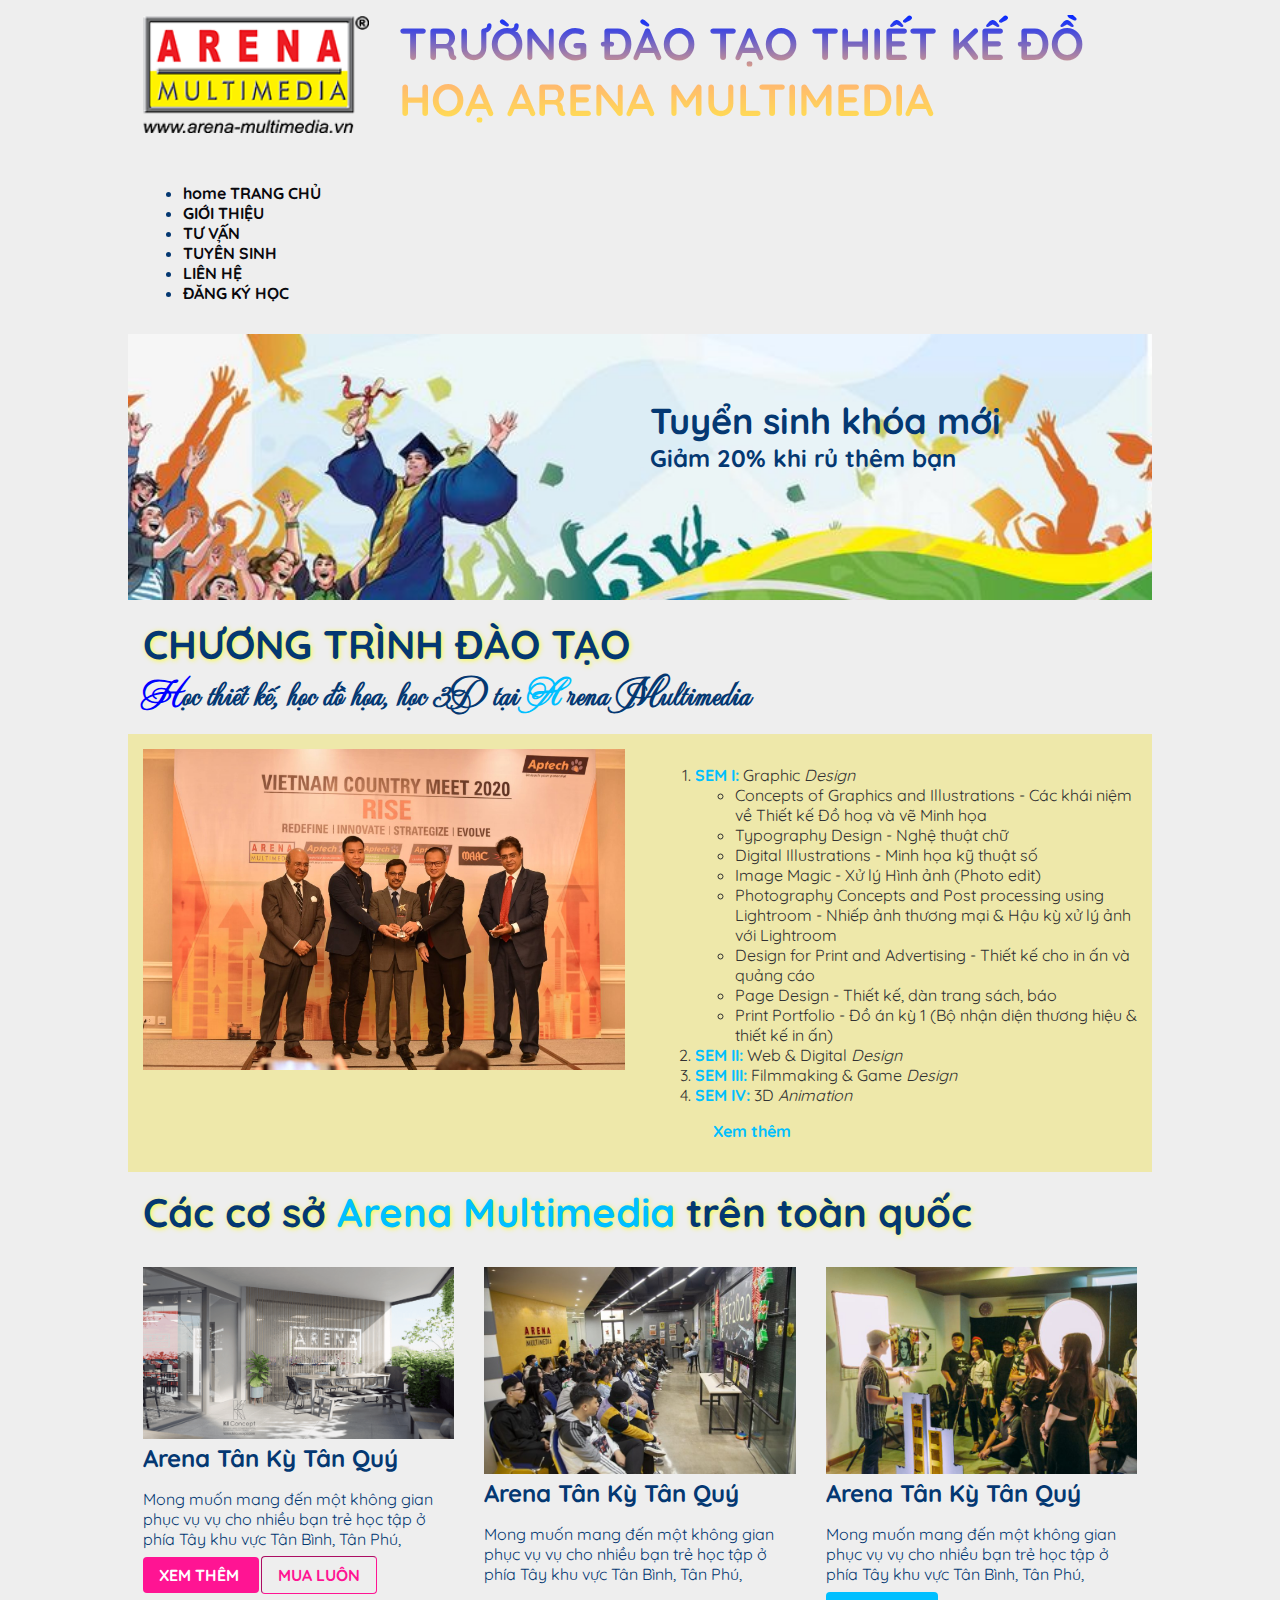
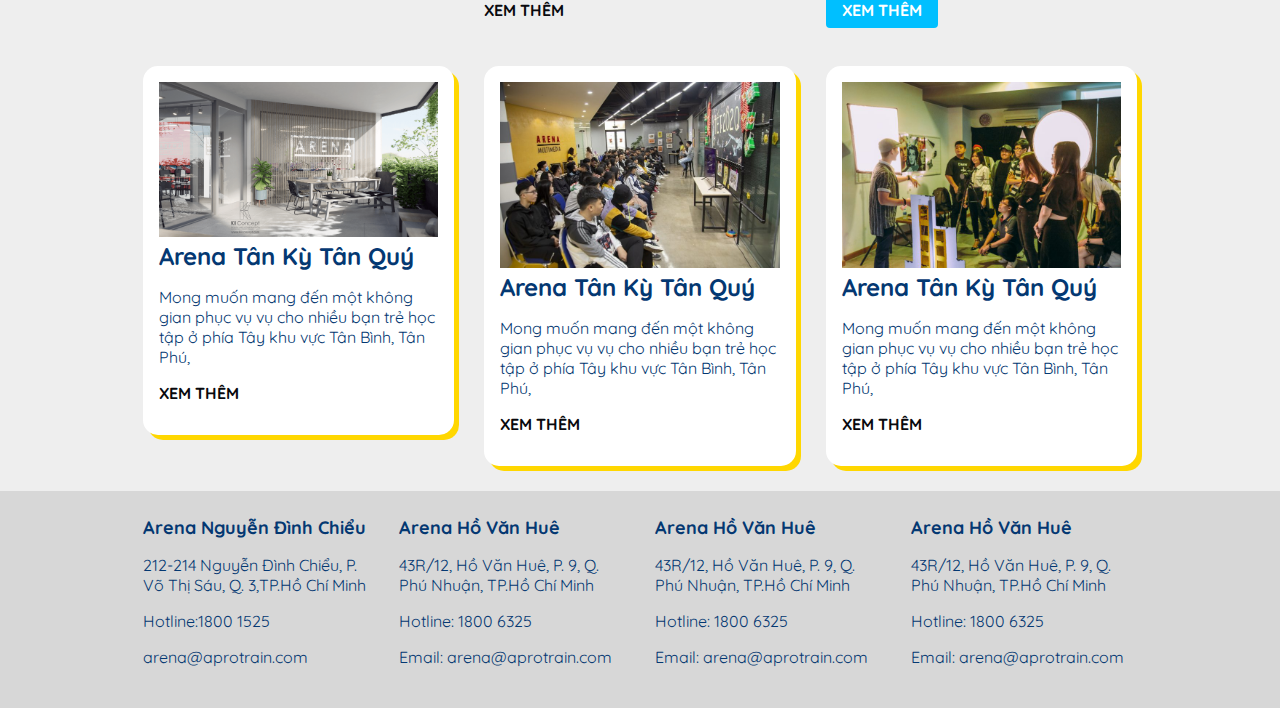
<file: index.html>
<!doctype html>
<html>
<head>
<meta charset="utf-8">
<title>TRƯỜNG ĐÀO TẠO THIẾT KẾ ĐỒ HOẠ
ARENA MULTIMEDIA</title>
<link rel="icon" href="images/logo_8.png">
<link rel="stylesheet" href="css/main-style.css">
<link href="https://fonts.google.com/icons"
rel="stylesheet">
</head>

<body>	
<div class="container">
	<div class="row">
		<div class="col-3">
			<img src="images/logo_8.png" alt="" class="img-100">
		</div>
		<div class="col-9">
		<h1>TRƯỜNG ĐÀO TẠO THIẾT KẾ ĐỒ HOẠ
ARENA MULTIMEDIA</h1>
		</div>
	</div>
	
	<div class="row">
		<div class="col-12">
			<ul>
				<li><a href="index.html"><span class="material-symbols-outlined">home
</span>TRANG CHỦ</a></li>
				<li><a href="gioi-thieu.html">GIỚI THIỆU</a></li>
				<li><a href="tu-van.html">TƯ VẤN</a></li>
				<li><a href="tuyen-sinh.html">TUYỂN SINH</a></li>
				<li><a href="lien-he.html">LIÊN HỆ</a></li>
				<li><a href="dang-ky-hoc.html">ĐĂNG KÝ HỌC</a></li>
			</ul>
		</div>
	</div>
	<div class="banner">
		<img src="images/Banner.jpg" alt="" class="img-100">
		<div class="banner-caption">
			<h3>Tuyển sinh khóa mới</h3>
			<h4>Giảm 20% khi rủ thêm bạn</h4>
		</div>
	</div>
	<div class="row">
		<div class="col-12">
			<h2 >CHƯƠNG TRÌNH ĐÀO TẠO</h2>
			<h3 class="font-subtitle "><span class="text-secondary">H</span>ọc thiết kế, học đồ họa, học 3D tại 
				<span class="text-primary">A</span> 
				rena Multimedia</h3>
		</div>
	</div>
	
	<div class="row bg-primary text-light">
		<div class="col-6">
			<img src="images/pic 01.jpg" alt="" class="img-100">
		</div>
		<div class="col-6 ">
			<ol >
				<li ><b class="text-primary">SEM I:</b> Graphic <i>Design</i>
					<ul>
						<li>Concepts of Graphics and Illustrations - Các khái niệm về Thiết kế Đồ hoạ và vẽ Minh họa</li>
						<li>Typography Design - Nghệ thuật chữ</li>
						<li>Digital Illustrations - Minh họa kỹ thuật số</li>
						<li>Image Magic - Xử lý Hình ảnh (Photo edit)</li>
						<li>Photography Concepts and Post processing using Lightroom - Nhiếp ảnh thương mại & Hậu kỳ xử lý ảnh với Lightroom</li>
						<li>Design for Print and Advertising - Thiết kế cho in ấn và quảng cáo</li>
						<li>Page Design - Thiết kế, dàn trang sách, báo</li>
						<li>Print Portfolio - Đồ án kỳ 1 (Bộ nhận diện thương hiệu & thiết kế in ấn)</li>
					
					</ul>
				</li>
				<li><b class="text-primary">SEM II: </b>Web & Digital <em>Design</em> </li>
				<li><strong class="text-primary">SEM III: </strong>Filmmaking & Game <i>Design</i></li>
				<li><b class="text-primary">SEM IV: </b>3D <i>Animation</i> </li>
					<p><a href="#" class="btn-outline-secondary">Xem thêm</a></p>
			</ol>
		</div>
	</div>
	<div class="row">
		<div class="col-12">
			<h2>Các cơ sở <span class="text-primary">Arena Multimedia</span> trên toàn quốc</h2>
		</div>
	</div>
	<div class="row">
		<div class="col-4">
			<img src="images/pic (1).png" alt="" class="img-100">
			<h4>Arena Tân Kỳ Tân Quý</h4>
			<p>Mong muốn mang đến một không gian phục vụ vụ cho nhiều bạn trẻ học tập ở phía Tây khu vực Tân Bình, Tân Phú,</p>
			<p>
				<a href="#" class="btn-primary">
					XEM THÊM
				</a>
				<a href="#" class="btn-outline-primary"> MUA LUÔN</a>
			
			</p>
		</div>
		<div class="col-4">
			<img src="images/pic (4).jpg" alt="" class="img-100">
			<h4>Arena Tân Kỳ Tân Quý</h4>
			<p>Mong muốn mang đến một không gian phục vụ vụ cho nhiều bạn trẻ học tập ở phía Tây khu vực Tân Bình, Tân Phú,</p>
			<p><a href="#" >XEM THÊM</a></p>
		</div>
		<div class="col-4">
			<img src="images/pic (5).jpg" alt="" class="img-100">
			<h4>Arena Tân Kỳ Tân Quý</h4>
			<p>Mong muốn mang đến một không gian phục vụ vụ cho nhiều bạn trẻ học tập ở phía Tây khu vực Tân Bình, Tân Phú,</p>
			<p><a href="#" class="btn-secondary">XEM THÊM</a></p>
		
		</div>
	</div>
	<div class="row">
		<div class="col-4">
			<div class="card">
				<div class="card-body">
					<img src="images/pic (1).png" alt="" class="img-100">
						
					<h4>Arena Tân Kỳ Tân Quý</h4>
			<p>Mong muốn mang đến một không gian phục vụ vụ cho nhiều bạn trẻ học tập ở phía Tây khu vực Tân Bình, Tân Phú,</p>
			<p><a href="#">XEM THÊM</a></p>
				</div>
		</div>	
		</div>
		<div class="col-4">
			<div class="card">
				<div class="card-body">
					<img src="images/pic (4).jpg" alt="" class="img-100">
						
					<h4>Arena Tân Kỳ Tân Quý</h4>
			<p>Mong muốn mang đến một không gian phục vụ vụ cho nhiều bạn trẻ học tập ở phía Tây khu vực Tân Bình, Tân Phú,</p>
			<p><a href="#">XEM THÊM</a></p>
				</div>
		</div>	
		</div>
		<div class="col-4">
			<div class="card">
				<div class="card-body">
					<img src="images/pic (5).jpg" alt="" class="img-100">
						
					<h4>Arena Tân Kỳ Tân Quý</h4>
			<p>Mong muốn mang đến một không gian phục vụ vụ cho nhiều bạn trẻ học tập ở phía Tây khu vực Tân Bình, Tân Phú,</p>
			<p><a href="#">XEM THÊM</a></p>
				</div>
		</div>	
		</div>
	</div>
</div>	
	
<footer>
	<div class="container">
		<div class="row">
			<div class="col-3">
				<h6>Arena Nguyễn Đình Chiểu</h6>
			  <p>212-214 Nguyễn Đình Chiểu, P. Võ Thị Sáu, Q. 3,TP.Hồ Chí Minh</p>
				<p> Hotline:1800 1525				  </p>
				<p>arena@aprotrain.com</p>
			</div>
			<div class="col-3">
			  <h6>	Arena Hồ Văn Huê</h6>
			  <p>43R/12, Hồ Văn Huê, P. 9, Q. Phú Nhuận, TP.Hồ Chí Minh                 </p>
              <p> Hotline: 1800 6325                  </p>
              <p>Email: arena@aprotrain.com </p>
			</div>
			<div class="col-3">
			<h6>	Arena Hồ Văn Huê</h6>
			  <p>43R/12, Hồ Văn Huê, P. 9, Q. Phú Nhuận, TP.Hồ Chí Minh                 </p>
              <p> Hotline: 1800 6325                  </p>
              <p>Email: arena@aprotrain.com </p>
			</div>
			<div class="col-3">
			<h6>	Arena Hồ Văn Huê</h6>
			  <p>43R/12, Hồ Văn Huê, P. 9, Q. Phú Nhuận, TP.Hồ Chí Minh                 </p>
              <p> Hotline: 1800 6325                  </p>
              <p>Email: arena@aprotrain.com </p>
			</div>
		</div>
	
	</div>
</footer>	
	

	
	
	
	

</body>
</html>
</file>
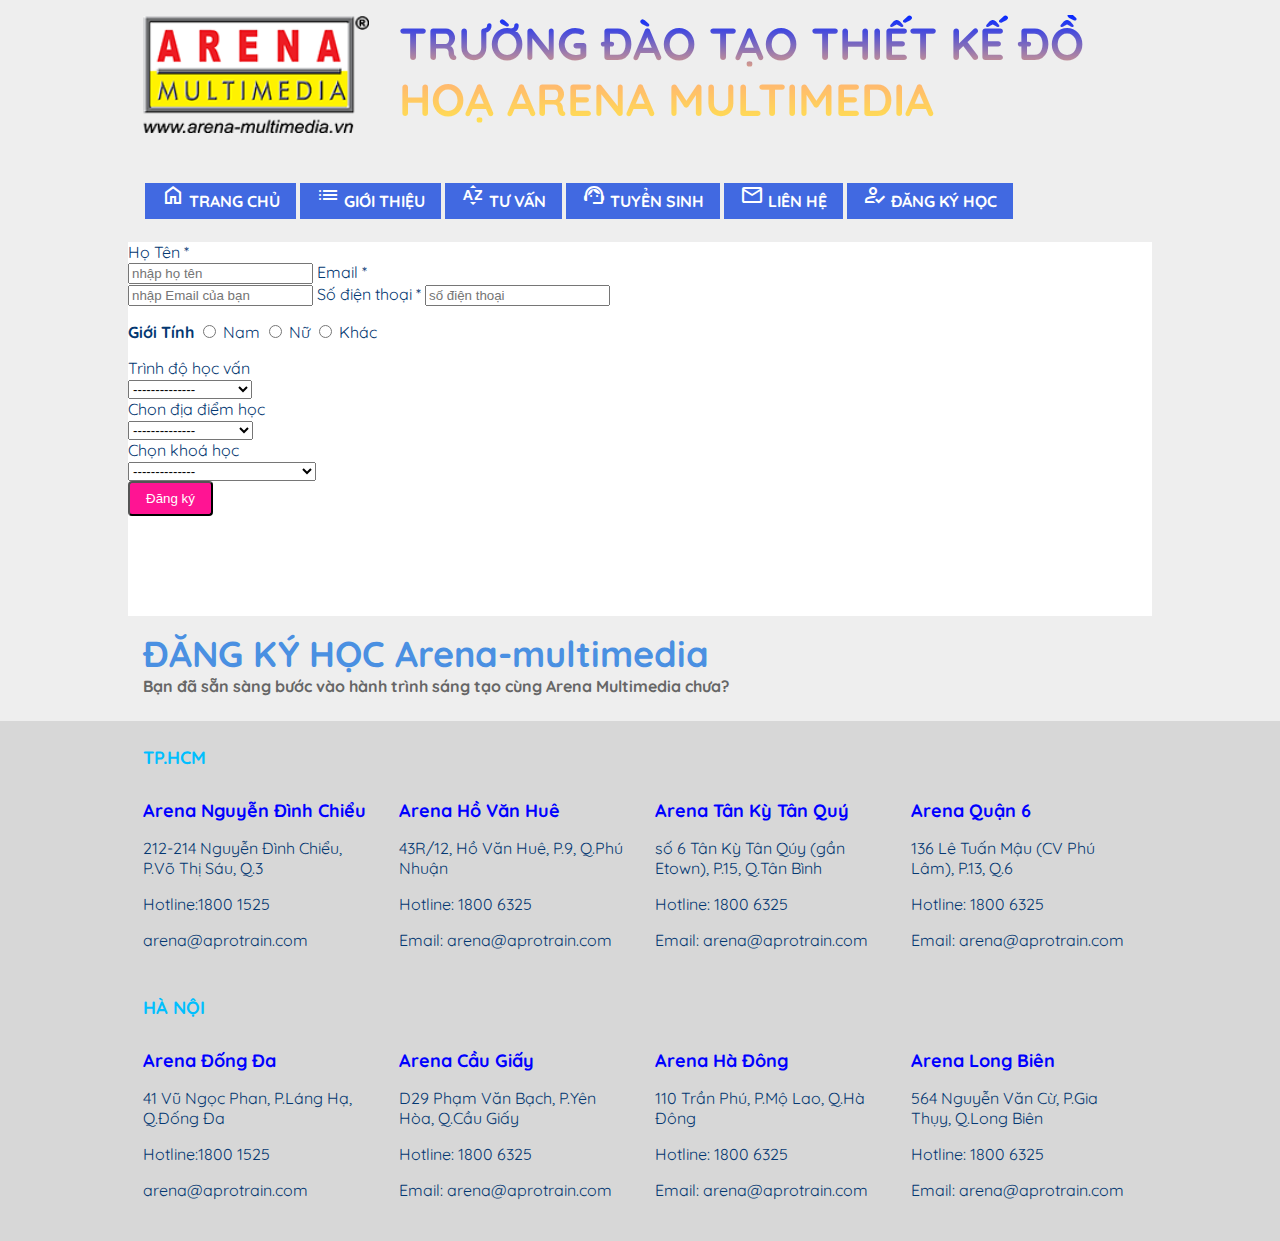
<file: dang-ky-hoc.html>
<!doctype html>
<html>
<head>
<meta charset="utf-8">
<title>TRƯỜNG ĐÀO TẠO THIẾT KẾ ĐỒ HOẠ
ARENA MULTIMEDIAt</title>
	<link rel="icon" href="images/logo_8.png">
	<link rel="stylesheet" href="css/main-style.css">
	<link href="https://fonts.googleapis.com/css2?family=Material+Symbols+Outlined"
	  rel="stylesheet"/>
</head>

<body>
	<div class="container">
	<div class="row">
		<div class="col-3">
			<img src="images/logo_8.png" alt="" class="img-100">
		</div>
		<div class="col-9">
		<h1>TRƯỜNG ĐÀO TẠO THIẾT KẾ ĐỒ HOẠ ARENA MULTIMEDIA</h1>
		</div>
	</div>
	<div class="row">
		<div class="col-12">
			<ul class="menu">
				<li><a href="index.html">
					<span class="material-symbols-outlined">home</span> TRANG CHỦ</a></li>
				<li><a href="gioi-thieu.html">
					<span class="material-symbols-outlined">list</span> GIỚI THIỆU</a>
					<div class="dropdown-menu">
						<a href="#">Tại sao chọn Arena Multimedia?</a>
						<a href="#">Cơ sở vật chất</a>
						<a href="#">Cộng đồng nói về Arena</a>
						<a href="#">Nhân vật truyền cảm hứng</a>
						<a href="#">Hỏi & đáp</a>
					</div>
				</li>
				<li><a href="tu-van.html">
					<span class="material-symbols-outlined">sort_by_alpha</span> TƯ VẤN</a>
					<div class="dropdown-menu">
    					<a href="#">Hỏi đáp tuyển sinh</a>
    					<a href="#">Định hướng nghề nghiệp</a>
    					<a href="#">Lộ trình học tập</a>
    					<a href="#">Học phí & Ưu đãi</a>
  					</div>
				</li>
				<li><a href="tuyen-sinh.html">
					<span class="material-symbols-outlined">support_agent</span> TUYỂN SINH</a>
					<div class="dropdown-menu">
						<a href="#"> Graphic Design</a>
						<a href="#"> UI-UX Design</a>
						<a href="#"> 3D Design</a>
						<a href="#"> Digital Painting</a>
					</div>
				</li>
				<li><a href="lien-he.html">
					<span class="material-symbols-outlined">mail</span> LIÊN HỆ</a>
					<div class="dropdown-menu">
    					<a href="#">Thông tin liên hệ</a>
    					<a href="#">Địa chỉ các cơ sở</a>
    					<a href="#">Fanpage & Mạng xã hội</a>
    					<a href="#">Hotline hỗ trợ</a>
  					</div>
				</li>
				<li><a href="dang-ky-hoc.html">
					<span class="material-symbols-outlined">how_to_reg</span> ĐĂNG KÝ HỌC</a>
					<div class="dropdown-menu">
    					<a href="#">Đăng ký online</a>
    					<a href="#">Lịch học dự kiến</a>
    					<a href="#">Tư vấn trực tiếp</a>
    					<a href="#">Thông tin học bổng</a>
  					</div>
				</li>
			</ul>
		</div>
	</div>
	<div class="w-50 mx-auto" style="background: #fff; padding-bottom: 100px; ">
                <form name="dang-ky-hoc" method="post" action="#" id="form-dangky">
                    <label for="ho-ten">Họ Tên *</label><br>
                    <input type="text" name="hoten" id="ho-ten" class="input-form" placeholder="nhập họ tên">
                    <label for="email"> Email *</label> <br>
                    <input type="email" id="email" placeholder="nhập Email của bạn" class="input-form"> 
                    <label for="so-phone">Số điện thoại *</label>
                    <input type="tel" id="so-phone" placeholder="số điện thoại" class="input-form">
                   <p><b> Giới Tính</b>
                    <input type="radio" name="gioitinh" id="nam" value="1">
                    <label for="nam"> Nam </label> 
                    <input type="radio" name="gioitinh" id="nu" value="2">
                    <label for="nu"> Nữ</label>
                     <input type="radio" name="gioitinh" id="khac" value="3">
                    <label for="khac"> Khác</label> </p>
                    
                   <label for="trinhdo">Trình độ học vấn </label> <br>
                    <select name="trinh-do" class="input-form" id="trinhdo">
                        <option value="">--------------</option>
                        <option value="1">Tốt nghiệp PTTH</option>
                         <option value="2">Cao đẳng</option>
                         <option value="3">Đại học</option>
                        <option value="4">Khác</option>
                    </select> <br>
                     <label for="diadiem">Chon địa điểm học</label> <br>
                    <select name="diadiem" class="input-form" id="diadiem">
                        <option value="">--------------</option>
                        <option value="1">Hà Nội</option>
                         <option value="2">tp. HỒ CHÍ MINH</option>
                        
                    </select> <br>
                    <label for="khoahoc">Chọn khoá học</label> <br>
                    <select name="khoahoc" class="input-form" id="khoahoc">
                        <option value="">--------------</option>
                        <option value="1">SEM1-2 Chuyên gia Đồ hoạ</option>
                         <option value="2">SEM 1-4 Chuyên viên...</option>
                        
                    </select> <br>
                    <input type="submit" value="Đăng ký" class="btn-primary">
                </form>
            </div>
		
	<div class="row">
			<div class="col-12">
				<h3 style="color: #4a90e2; font-weight: bold;">
                   ĐĂNG KÝ HỌC Arena-multimedia  </h3>
				<h8> <span style="color: #666666; font-weight: bold;"> 
					Bạn đã sẵn sàng bước vào hành trình sáng tạo cùng Arena Multimedia chưa?</span> 
				</h8>
			</div>
		</div>
	</div>
<footer>
	<div class="container">
			<div class="row">
			<div class="col-12">
				<h6 class="text-primary">TP.HCM</h6>
			</div>
		</div>
		<div class="row">
			<div class="col-3">
				<h6><span class="text-secondary">Arena Nguyễn Đình Chiểu</span></h6>
				<p>212-214 Nguyễn Đình Chiểu, P.Võ Thị Sáu, Q.3</p>
				<p>Hotline:1800 1525</p>
				<p>arena@aprotrain.com</p>
			</div>
			<div class="col-3">
				<h6><span class="text-secondary">Arena Hồ Văn Huê</span></h6>
				<p>43R/12, Hồ Văn Huê, P.9, Q.Phú Nhuận</p>
				<p>Hotline: 1800 6325</p>
				<p>Email: arena@aprotrain.com</p>
			</div>
			<div class="col-3">
				<h6><span class="text-secondary">Arena Tân Kỳ Tân Quý</span></h6>
				<p>số 6 Tân Kỳ Tân Qúy (gần Etown), P.15, Q.Tân Bình</p>
				<p>Hotline: 1800 6325</p>
				<p>Email: arena@aprotrain.com </p>
			</div>
			<div class="col-3">
				<h6><span class="text-secondary">Arena Quận 6</span></h6>
				<p>136 Lê Tuấn Mậu (CV Phú Lâm), P.13, Q.6</p>
				<p>Hotline: 1800 6325</p>
				<p>Email: arena@aprotrain.com </p>
			</div>		
		</div>
		<div class="row">
			<div class="col-12">
				<h6 class="text-primary">HÀ NỘI</h6>
			</div>
		</div>
		<div class="row">
			<div class="col-3">
				<h6><span class="text-secondary">Arena Đống Đa</span></h6>
				<p>41 Vũ Ngọc Phan, P.Láng Hạ, Q.Đống Đa</p>
				<p>Hotline:1800 1525</p>
				<p>arena@aprotrain.com</p>
			</div>
			<div class="col-3">
				<h6><span class="text-secondary">Arena Cầu Giấy</span></h6>
				<p>D29 Phạm Văn Bạch, P.Yên Hòa, Q.Cầu Giấy</p>
				<p>Hotline: 1800 6325</p>
				<p>Email: arena@aprotrain.com</p>
			</div>
			<div class="col-3">
				<h6><span class="text-secondary">Arena Hà Đông</span></h6>
				<p>110 Trần Phú, P.Mộ Lao, Q.Hà Đông</p>
				<p>Hotline: 1800 6325</p>
				<p>Email: arena@aprotrain.com</p>
			</div>
			<div class="col-3">
				<h6><span class="text-secondary">Arena Long Biên</span></h6>
				<p>564 Nguyễn Văn Cừ, P.Gia Thụy, Q.Long Biên</p>
				<p>Hotline: 1800 6325</p>
				<p>Email: arena@aprotrain.com</p>
			</div>
		</div>
	</div>
</footer>	
</body>
</html>
</file>
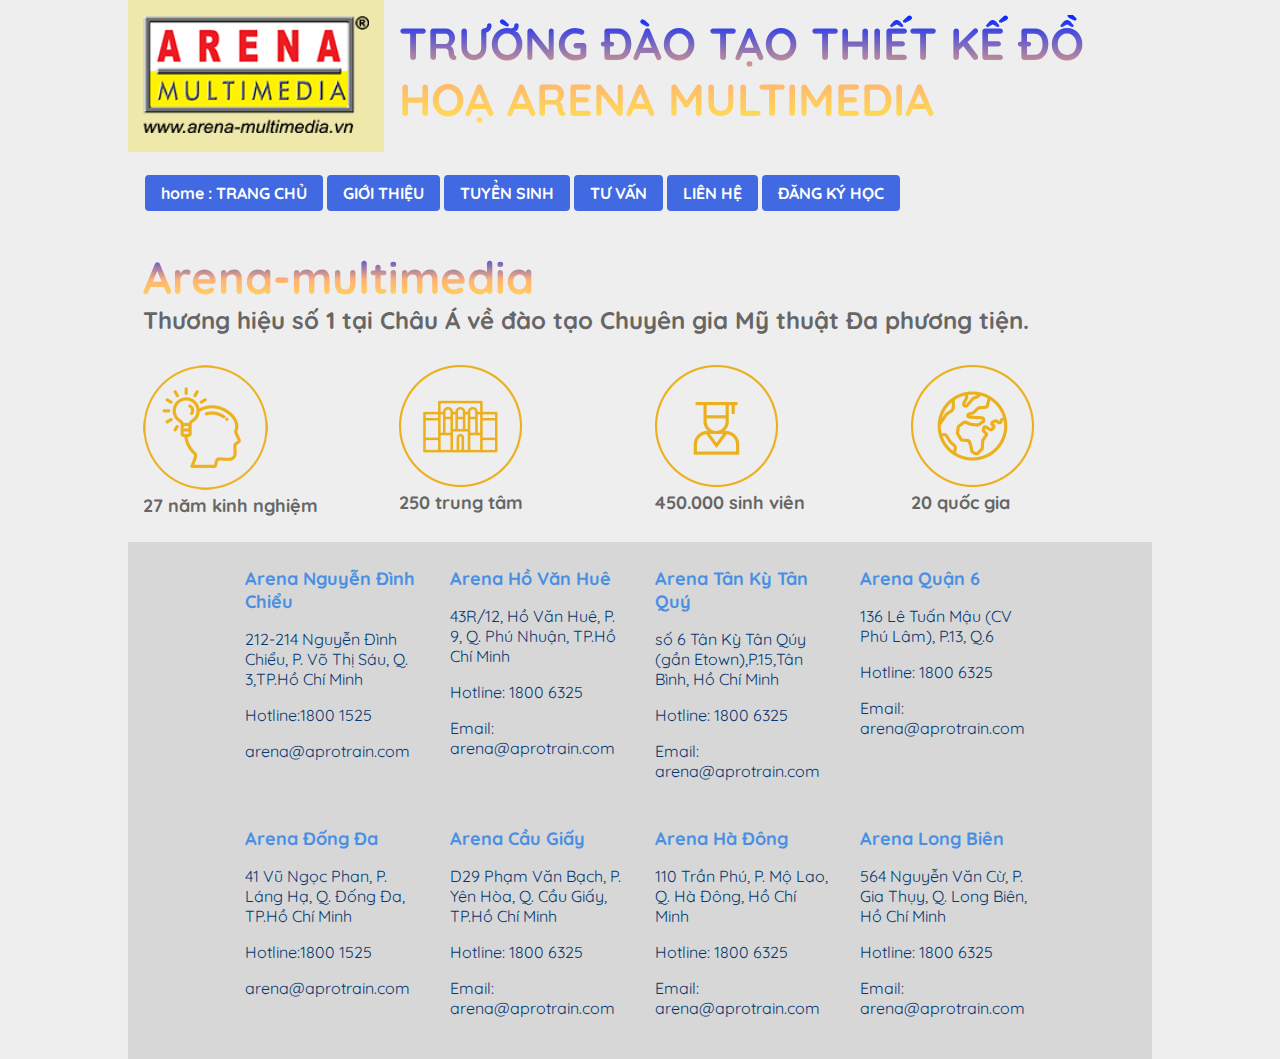
<file: gioi-thieu.html>
<!doctype html>
<html>
<head>
<meta charset="utf-8">
<title>TRƯỜNG ĐÀO TẠO THIẾT KẾ ĐỒ HOẠ
ARENA MULTIMEDIAt</title>
	<link rel="icon" href="images/logo_8.png">
	<link rel="stylesheet" href="css/main-style.css">
	<link href="https://fonts.googleapis.com/css2?family=Material+Icons+Outlined"
rel="stylesheet">

</head>

<body>
	<div class="container">
	<div class="row">
		<div class="col-3 bg-primary text-light d-flex align-items-center justify-content-center">
        <img src="images/logo_8.png" alt="" class="img-100">
        </div>
		<div class="col-9"> 
		<h1 style="color: #4a90e2; font-weight: bold;" class="aimuonf-tron">TRƯỜNG ĐÀO TẠO THIẾT KẾ ĐỒ HOẠ
ARENA MULTIMEDIA</h1>
		</div>
	</div>
		
		
	<div class="row">
		<div class="col-12">
			<ul class="menu">
				<li><a href="index.html" class="btn-primary"><span class="material-symbols-outlined">
home :
</span> TRANG CHỦ</a></li>
				<li><a href="gioi-thieu.html" class="btn-primary">GIỚI THIỆU</a>
					  <div class="dropdown-menu">
                             <a href="#">Lịch sử & Sứ mệnh</a>
                             <a href="#">Cơ sở vật chất</a>
                             <a href="#">Giảng viên</a>
                             <a href="#">Hoạt động sinh viên</a>
                      </div>
				</li>
				<li>
					<a href="tuyen-sinh.html" class="btn-primary">TUYỂN SINH</a>
					<div class="dropdown-menu">
						<a href="#"> Graphic Design</a>
						<a href="#"> UI-UX Design</a>
						<a href="#"> 3D Design</a>
						<a href="#"> Digital Painting</a>
					</div>
				</li>
				<li><a href="tu-van.html" class="btn-primary">TƯ VẤN</a>
					 <div class="dropdown-menu">
    <a href="#">Hỏi đáp tuyển sinh</a>
    <a href="#">Định hướng nghề nghiệp</a>
    <a href="#">Lộ trình học tập</a>
    <a href="#">Học phí & Ưu đãi</a>
  </div>	
				</li>
				<li><a href="lien-he.html" class="btn-primary">LIÊN HỆ</a>
				<div class="dropdown-menu">
    <a href="#">Thông tin liên hệ</a>
    <a href="#">Địa chỉ các cơ sở</a>
    <a href="#">Fanpage & Mạng xã hội</a>
    <a href="#">Hotline hỗ trợ</a>
  </div>
				</li>
				<li><a href="dang-ky-hoc.html" class="btn-primary">ĐĂNG KÝ HỌC</a>
				 <div class="dropdown-menu">
    <a href="#">Đăng ký online</a>
    <a href="#">Lịch học dự kiến</a>
    <a href="#">Tư vấn trực tiếp</a>
    <a href="#">Thông tin học bổng</a>
  </div>
				</li>
			</ul>		
			
		</div>
	</div>

	
	
	<div class="row">
			<div class="col-12">
				<h1><span style="color: #4a90e2; font-weight: bold;"> Arena-multimedia
		        </span></h1>
				<h4> <span style="color: #666666; font-weight: bold;"> 
					Thương hiệu số 1 tại Châu Á về đào tạo Chuyên gia Mỹ thuật Đa phương tiện.</span>
					</4>
			</div>
		</div>	
	<div class="row">
		<div class="col-3">
			<img src="images/icon-1.webp" alt="" >
			<h6><span style="color: #666666; font-weight: bold;"> 27 năm kinh nghiệm</h6>
		</div>
		<div class="col-3">
			<img src="images/icon-2.webp" alt="">
			<h6><span style="color: #666666; font-weight: bold;"> 250 trung tâm</h6>
		</div>
		<div class="col-3">
			<img src="images/icon-3.webp" alt="">
			<h6><span style="color: #666666; font-weight: bold;"> 450.000 sinh viên</h6>
		</div>
		<div class="col-3">
		<img src="images/icon-4.webp" alt="">
			<h6><span style="color: #666666; font-weight: bold;"> 20 quốc gia</h6>
		</div>
	</div>		
	
<footer>
	<div class="container">
		<div class="row">
			<div class="col-3">
				<h6><span style="color: #4a90e2; font-weight: bold;"> 
					Arena Nguyễn Đình Chiểu</h6>
			  <p>212-214 Nguyễn Đình Chiểu, P. Võ Thị Sáu, Q. 3,TP.Hồ Chí Minh</p>
				<p> Hotline:1800 1525				  </p>
				<p>arena@aprotrain.com</p>
			</div>
			<div class="col-3">
			  <h6><span style="color: #4a90e2; font-weight: bold;">
				  Arena Hồ Văn Huê</h6>
			  <p>43R/12, Hồ Văn Huê, P. 9, Q. Phú Nhuận, TP.Hồ Chí Minh                 </p>
              <p> Hotline: 1800 6325                  </p>
              <p>Email: arena@aprotrain.com </p>
			</div>
			<div class="col-3">
			<h6><span style="color: #4a90e2; font-weight: bold;">
				Arena Tân Kỳ Tân Quý</h6>
			  <p>số 6 Tân Kỳ Tân Qúy (gần Etown),P.15,Tân Bình, Hồ Chí Minh                </p>
              <p> Hotline: 1800 6325                  </p>
              <p>Email: arena@aprotrain.com </p>
			</div>
			<div class="col-3">
			<h6>
				<span style="color: #4a90e2; font-weight: bold;">
					Arena Quận 6</h6>
			  <p>136 Lê Tuấn Mậu (CV Phú Lâm), P.13, Q.6               </p>
              <p> Hotline: 1800 6325                  </p>
              <p>Email: arena@aprotrain.com </p>
			</div>
		</div>
			
		<div class="row">
			<div class="col-3">
				<h6><span style="color: #4a90e2; font-weight: bold;">
					Arena Đống Đa</h6>
			  <p>41 Vũ Ngọc Phan, P. Láng Hạ, Q. Đống Đa, TP.Hồ Chí Minh  </p>
				<p> Hotline:1800 1525				  </p>
				<p>arena@aprotrain.com</p>
			</div>
			<div class="col-3">
			  <h6>	<span style="color: #4a90e2; font-weight: bold;">
				  Arena Cầu Giấy</h6>
			  <p>D29 Phạm Văn Bạch, P. Yên Hòa, Q. Cầu Giấy, TP.Hồ Chí Minh                 </p>
              <p> Hotline: 1800 6325                  </p>
              <p>Email: arena@aprotrain.com </p>
			</div>
			<div class="col-3">
			<h6>	<span style="color: #4a90e2; font-weight: bold;">
				Arena Hà Đông</h6>
			  <p>110 Trần Phú, P. Mộ Lao, Q. Hà Đông, Hồ Chí Minh                </p>
              <p> Hotline: 1800 6325                  </p>
              <p>Email: arena@aprotrain.com </p>
			</div>
			<div class="col-3">
			<h6>	<span style="color: #4a90e2; font-weight: bold;">
				Arena Long Biên    </h6>
			  <p>564 Nguyễn Văn Cừ, P. Gia Thụy, Q. Long Biên, Hồ Chí Minh                   </p>
              <p> Hotline: 1800 6325                  </p>
              <p>Email: arena@aprotrain.com </p>
			</div>
	
	</div>
	</div>
	

</footer>	
	

	
</body>
</html>
</file>
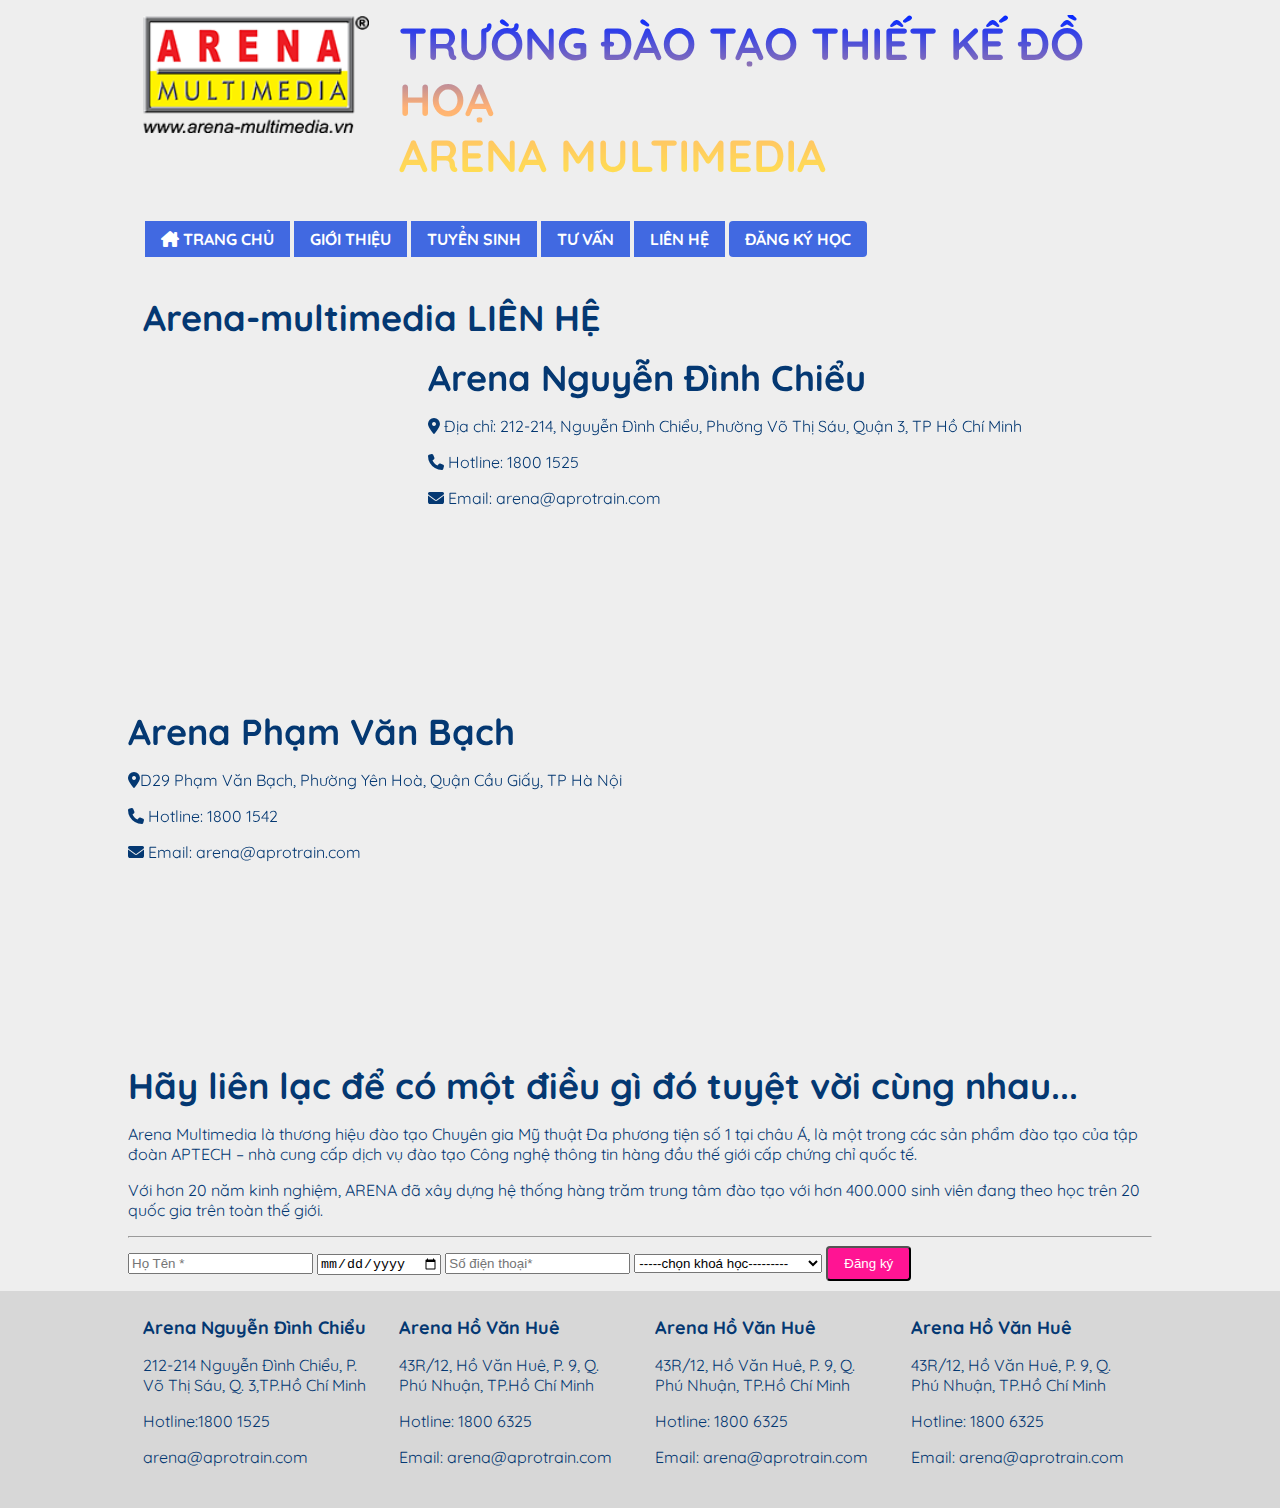
<file: lien-he.html>
<!doctype html>
<html>
<head>
<meta charset="utf-8">
<title>TRƯỜNG ĐÀO TẠO THIẾT KẾ ĐỒ HOẠ
ARENA MULTIMEDIAt</title>
	<link rel="icon" href="images/logo_8.png">
	<link rel="stylesheet" href="css/main-style.css">
</head>

<body>
	<div class="container">
	<div class="row">
		<div class="col-3">
		<img src="images/logo_8.png" alt="" class="img-100">
		</div>
		<div class="col-9">
		<h1>TRƯỜNG ĐÀO TẠO THIẾT KẾ ĐỒ HOẠ <br>ARENA MULTIMEDIA</h1>
		</div>
	</div>
	<div class="row">
		<div class="col-12">
		<ul class="menu">
				<li><a href="index.html"><span class="fa-solid fa-house-chimney"></span> TRANG CHỦ</a></li>
				<li><a href="gioi-thieu.html">GIỚI THIỆU</a></li>
				<li><a href="tuyen-sinh.html">TUYỂN SINH</a></li>
				<li><a href="tu-van.html">TƯ VẤN</a></li>
				<li><a href="lien-he.html">LIÊN HỆ</a></li>
				<li><a href="dang-ky-hoc.html" class="btn-primary">ĐĂNG KÝ HỌC</a></li>
			</ul>	
		
		</div>
	</div>
	<div class="row">
			<div class="col-12">
				<h3>Arena-multimedia LIÊN HỆ</h3>
				
			</div>
		</div>	
	
		<div class="row">
    <div class="w-50 ">
      <iframe src="https://www.google.com/maps/embed?pb=!1m18!1m12!1m3!1d3919.424924058145!2d106.68782995042686!3d10.778731062060725!2m3!1f0!2f0!3f0!3m2!1i1024!2i768!4f13.1!3m3!1m2!1s0x31752f3a9dbfeacd%3A0xd650f03fc37220b5!2zMjEyLCAyMTQgTmd1eeG7hW4gxJDDrG5oIENoaeG7g3UsIFBoxrDhu51uZyA2LCBRdeG6rW4gMywgVGjDoG5oIHBo4buRIEjhu5MgQ2jDrSBNaW5oLCBWaeG7h3QgTmFt!5e0!3m2!1svi!2s!4v1640952685523!5m2!1svi!2s" width="100%" height="350" style="border:0;" allowfullscreen="" loading="lazy"></iframe>
    </div>
    <div class="w-50 ">
		<h3>Arena Nguyễn Đình Chiểu</h3>
      <p><i class="fas fa-map-marker-alt"></i> Địa chỉ: 212-214, Nguyễn Đình Chiểu, Phường Võ Thị Sáu, Quận 3, TP Hồ Chí Minh</p>
      <p><i class="fas fa-phone"></i> Hotline: 1800 1525</p>
      <p><i class="fas fa-envelope"></i> Email: arena@aprotrain.com</p>
    </div>
    <div class="w-50">
      <h3>Arena  Phạm Văn Bạch</h3>
      <p><i class="fas fa-map-marker-alt"></i>D29 Phạm Văn Bạch, Phường Yên Hoà, Quận Cầu Giấy, TP Hà Nội</p>
      <p><i class="fas fa-phone"></i> Hotline: 1800 1542</p>
      <p><i class="fas fa-envelope"></i> Email: arena@aprotrain.com</p>
    </div>
    <div class="w-50">
      <iframe src="https://www.google.com/maps/embed?pb=!1m18!1m12!1m3!1d3724.1702382765357!2d105.78584615051935!3d21.02587329318405!2m3!1f0!2f0!3f0!3m2!1i1024!2i768!4f13.1!3m3!1m2!1s0x3135ab4e084ae29d%3A0x593f6265bf158df2!2zRDI5IFAuIFBo4bqhbSBWxINuIELhuqFjaCwgWcOqbiBIb8OgLCBD4bqndSBHaeG6pXksIEjDoCBO4buZaSwgVmnhu4d0IE5hbQ!5e0!3m2!1svi!2s!4v1640953133745!5m2!1svi!2s" width="100%" height="350" style="border:0;" allowfullscreen="" loading="lazy"></iframe>
    </div>
  </div>
		
<div class="row">
  <div class="w-66">
    <h3> Hãy liên lạc để có một điều gì đó tuyệt vời cùng nhau...</h3>
    <p> Arena Multimedia là thương hiệu đào tạo Chuyên gia Mỹ thuật Đa phương tiện số 1 tại châu Á, là một trong các sản phẩm đào tạo của tập đoàn APTECH – nhà cung cấp dịch vụ đào tạo Công nghệ thông tin hàng đầu thế giới cấp chứng chỉ quốc tế.</p>
    <p> Với hơn 20 năm kinh nghiệm, ARENA đã xây dựng hệ thống hàng trăm trung tâm đào tạo với hơn 400.000 sinh viên đang theo học trên 20 quốc gia trên toàn thế giới.</p>
    <hr>
      </div>
        <div class="w-33">
    <form name="lienhe">
      
        <input type="text" name="hoten" placeholder="Họ Tên *" class="input-form">
    
        <input type="date" name="ngaysinh" placeholder="ngaysinh" class="input-form">
    
        <input type="tel" name="sodthoai" placeholder="Số điện thoại*" class="input-form">
  
        <select name="khoahoc" class="input-form" id="khoahoc">
          <option value="">-----chọn khoá học---------</option>
          <option value="1">SEM1-2 Chuyên gia Đồ hoạ</option>
          <option value="2">SEM 1-4 Chuyên viên...</option>
        </select>
   
      <input type="submit" value="Đăng ký" class="btn-primary">
    </form>
            </div>
  </div>		

	</div>
	<footer>
	<div class="container">
		<div class="row">
			<div class="col-3">
				<h6>Arena Nguyễn Đình Chiểu</h6>
			  <p>212-214 Nguyễn Đình Chiểu, P. Võ Thị Sáu, Q. 3,TP.Hồ Chí Minh</p>
				<p> Hotline:1800 1525				  </p>
				<p>arena@aprotrain.com</p>
			</div>
			<div class="col-3">
			  <h6>	Arena Hồ Văn Huê</h6>
			  <p>43R/12, Hồ Văn Huê, P. 9, Q. Phú Nhuận, TP.Hồ Chí Minh                 </p>
              <p> Hotline: 1800 6325                  </p>
              <p>Email: arena@aprotrain.com </p>
			</div>
			<div class="col-3">
			<h6>	Arena Hồ Văn Huê</h6>
			  <p>43R/12, Hồ Văn Huê, P. 9, Q. Phú Nhuận, TP.Hồ Chí Minh                 </p>
              <p> Hotline: 1800 6325                  </p>
              <p>Email: arena@aprotrain.com </p>
			</div>
			<div class="col-3">
			<h6>	Arena Hồ Văn Huê</h6>
			  <p>43R/12, Hồ Văn Huê, P. 9, Q. Phú Nhuận, TP.Hồ Chí Minh                 </p>
              <p> Hotline: 1800 6325                  </p>
              <p>Email: arena@aprotrain.com </p>
			</div>
		</div>
	
	</div>
</footer>	
	

	
</body>
</html>
</file>
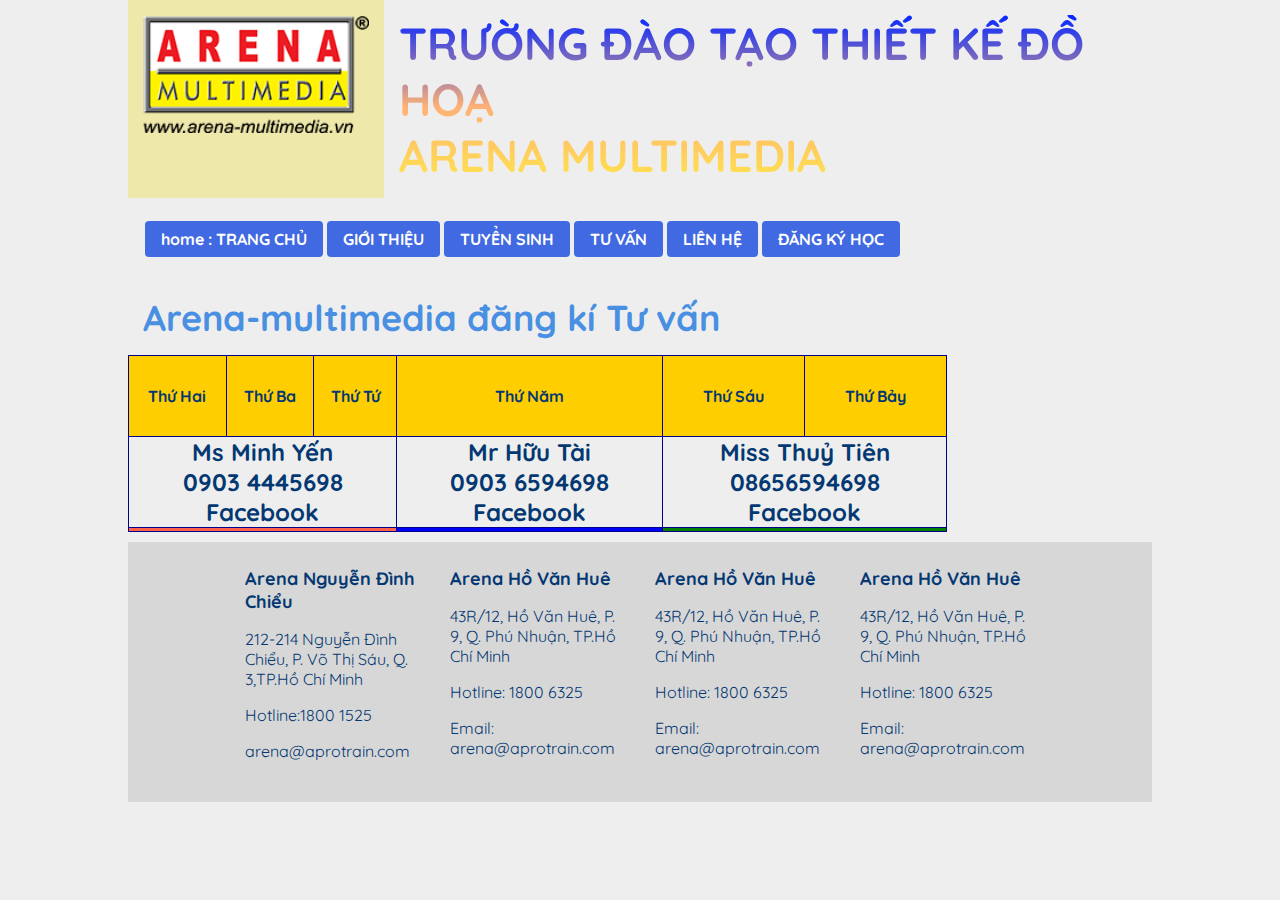
<file: tu-van.html>
<!doctype html>
<html>
<head>
<meta charset="utf-8">
<title>TRƯỜNG ĐÀO TẠO THIẾT KẾ ĐỒ HOẠ
ARENA MULTIMEDIAt</title>
	<link rel="icon" href="images/logo_8.png">
	<link rel="stylesheet" href="css/main-style.css">
</head>

<body>
	<div class="container">
	<div class="row">
		<div class="col-3 bg-primary text-light d-flex align-items-center justify-content-center">
        <img src="images/logo_8.png" alt="" class="img-100">
        </div>
		<div class="col-9">
		<h1>TRƯỜNG ĐÀO TẠO THIẾT KẾ ĐỒ HOẠ <br>ARENA MULTIMEDIA</h1>
		</div>
	</div>
	<div class="row">
		<div class="col-12">
			<ul class="menu">
				<li><a href="index.html" class="btn-primary"><span class="material-symbols-outlined">
home :
</span> TRANG CHỦ</a></li>
				<li><a href="gioi-thieu.html" class="btn-primary">GIỚI THIỆU</a>
					  <div class="dropdown-menu">
                             <a href="#">Lịch sử & Sứ mệnh</a>
                             <a href="#">Cơ sở vật chất</a>
                             <a href="#">Giảng viên</a>
                             <a href="#">Hoạt động sinh viên</a>
                      </div>
				</li>
				<li>
					<a href="tuyen-sinh.html" class="btn-primary">TUYỂN SINH</a>
					<div class="dropdown-menu">
						<a href="#"> Graphic Design</a>
						<a href="#"> UI-UX Design</a>
						<a href="#"> 3D Design</a>
						<a href="#"> Digital Painting</a>
					</div>
				</li>
				<li><a href="tu-van.html" class="btn-primary">TƯ VẤN</a>
					 <div class="dropdown-menu">
    <a href="#">Hỏi đáp tuyển sinh</a>
    <a href="#">Định hướng nghề nghiệp</a>
    <a href="#">Lộ trình học tập</a>
    <a href="#">Học phí & Ưu đãi</a>
  </div>	
				</li>
				<li><a href="lien-he.html" class="btn-primary">LIÊN HỆ</a>
				<div class="dropdown-menu">
    <a href="#">Thông tin liên hệ</a>
    <a href="#">Địa chỉ các cơ sở</a>
    <a href="#">Fanpage & Mạng xã hội</a>
    <a href="#">Hotline hỗ trợ</a>
  </div>
				</li>
				<li><a href="dang-ky-hoc.html" class="btn-primary">ĐĂNG KÝ HỌC</a>
				 <div class="dropdown-menu">
    <a href="#">Đăng ký online</a>
    <a href="#">Lịch học dự kiến</a>
    <a href="#">Tư vấn trực tiếp</a>
    <a href="#">Thông tin học bổng</a>
  </div>
				</li>
			</ul>		
			
		</div>
	</div>
	<div class="row">
			<div class="col-12">
			<h3 style="color: #4a90e2; font-weight: bold;">
   Arena-multimedia đăng kí Tư vấn
				</h3>
			
			</div>
		</div>	
<table border="0" width="80%" cellpadding="0" cellspacing="1" bgcolor="darkblue">
           
            <tbody><tr height="80" bgcolor="#FFCE00">
                <th>Thứ Hai</th>
                 <th>Thứ Ba</th>
                 <th>Thứ Tứ</th>
                 <th>Thứ Năm</th>
                 <th>Thứ Sáu</th>
                 <th>Thứ Bảy</th>
            </tr>
            <tr align="center" bgcolor="#eee">
                <td colspan="3"> 
                    <h4>Ms Minh Yến<br>0903 4445698<br>Facebook</h4>
                </td>
                 <td> 
                     <h4>Mr Hữu Tài<br>0903 6594698<br>Facebook</h4>
                </td>
                <td colspan="2"> 
                    <h4>Miss Thuỷ Tiên<br>08656594698<br>Facebook</h4>
                </td>
               </tr>
             <tr align="center" height="3">
                <td colspan="3" bgcolor="tomato"> 
                  
                </td>
                 <td bgcolor="blue"> 
                   
                </td>
                <td colspan="2" bgcolor="green"> 
                 
                </td>
               </tr>
        </tbody></table>	
		
		
	<footer>
	<div class="container">
		<div class="row">
			<div class="col-3">
				<h6>Arena Nguyễn Đình Chiểu</h6>
			  <p>212-214 Nguyễn Đình Chiểu, P. Võ Thị Sáu, Q. 3,TP.Hồ Chí Minh</p>
				<p> Hotline:1800 1525				  </p>
				<p>arena@aprotrain.com</p>
			</div>
			<div class="col-3">
			  <h6>	Arena Hồ Văn Huê</h6>
			  <p>43R/12, Hồ Văn Huê, P. 9, Q. Phú Nhuận, TP.Hồ Chí Minh                 </p>
              <p> Hotline: 1800 6325                  </p>
              <p>Email: arena@aprotrain.com </p>
			</div>
			<div class="col-3">
			<h6>	Arena Hồ Văn Huê</h6>
			  <p>43R/12, Hồ Văn Huê, P. 9, Q. Phú Nhuận, TP.Hồ Chí Minh                 </p>
              <p> Hotline: 1800 6325                  </p>
              <p>Email: arena@aprotrain.com </p>
			</div>
			<div class="col-3">
			<h6>	Arena Hồ Văn Huê</h6>
			  <p>43R/12, Hồ Văn Huê, P. 9, Q. Phú Nhuận, TP.Hồ Chí Minh                 </p>
              <p> Hotline: 1800 6325                  </p>
              <p>Email: arena@aprotrain.com </p>
			</div>
		</div>
	
	</div>
</footer>	
	

	
</body>
</html>
</file>
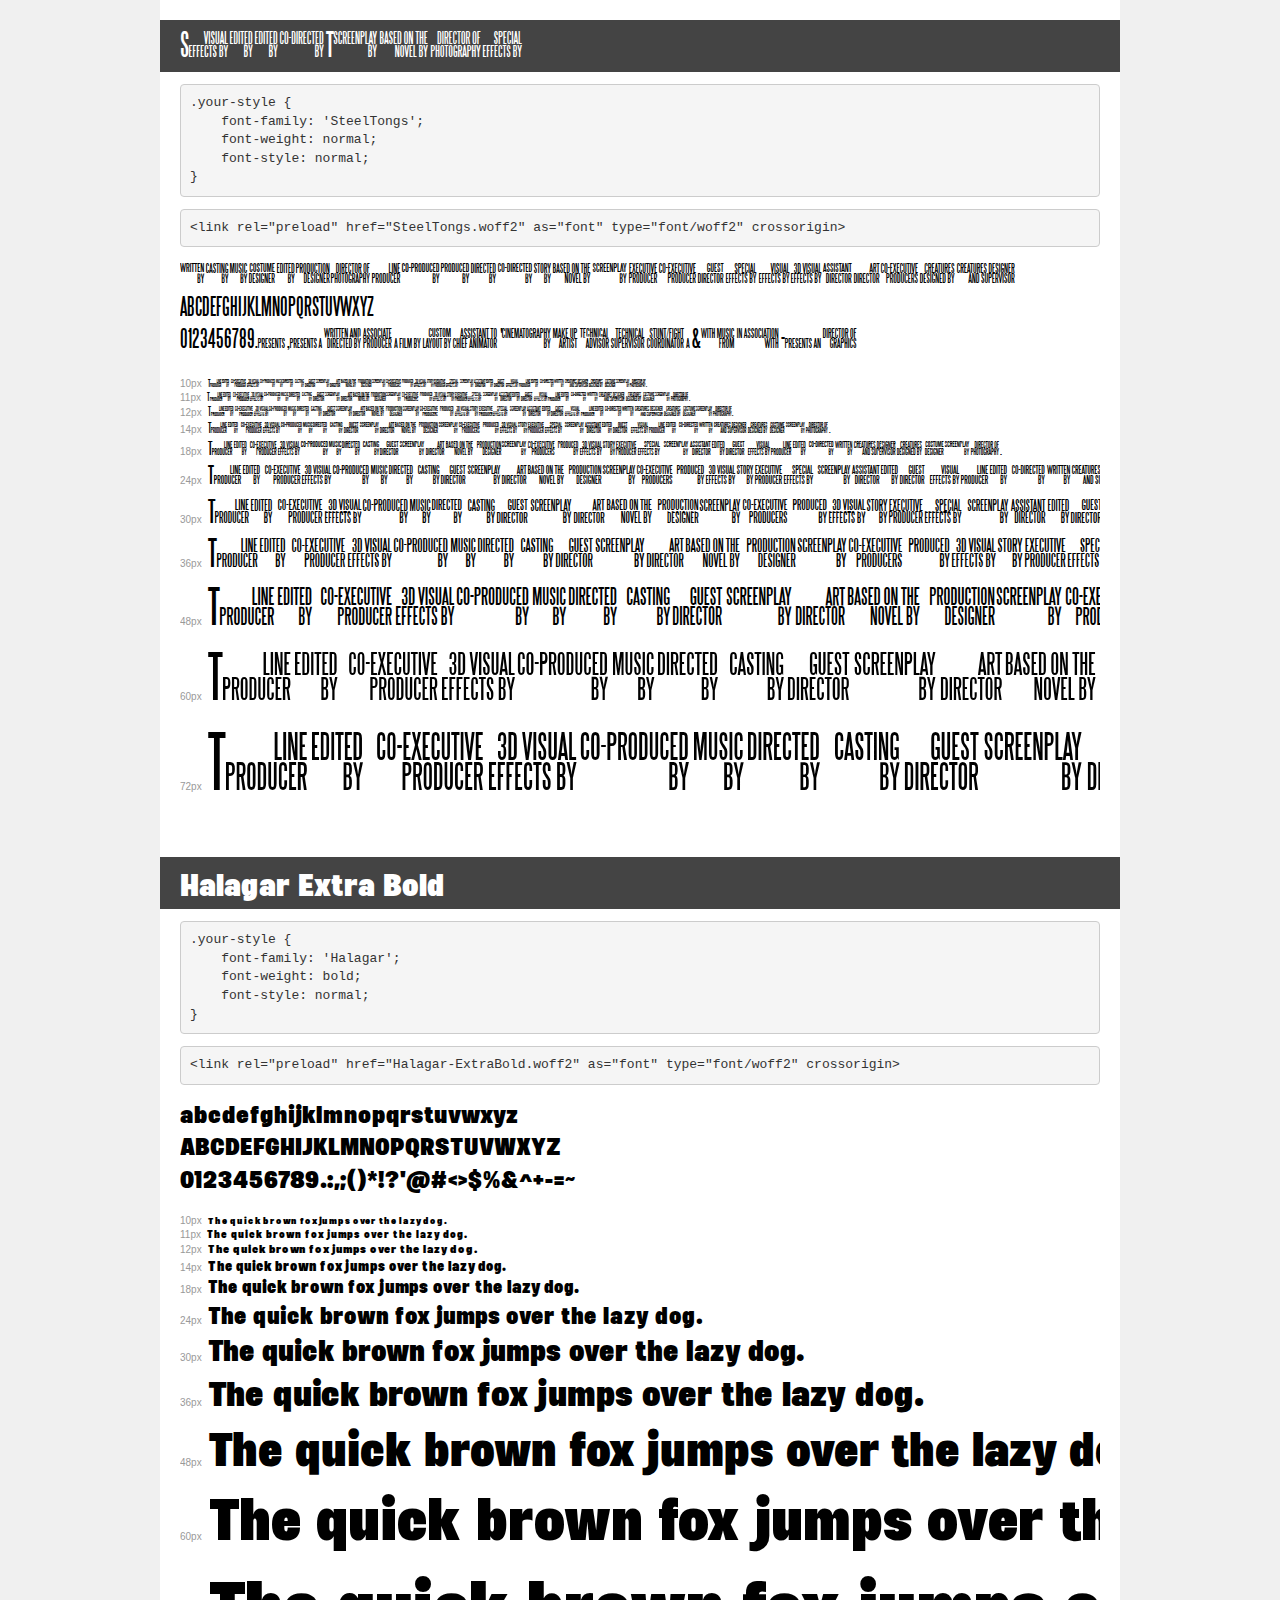
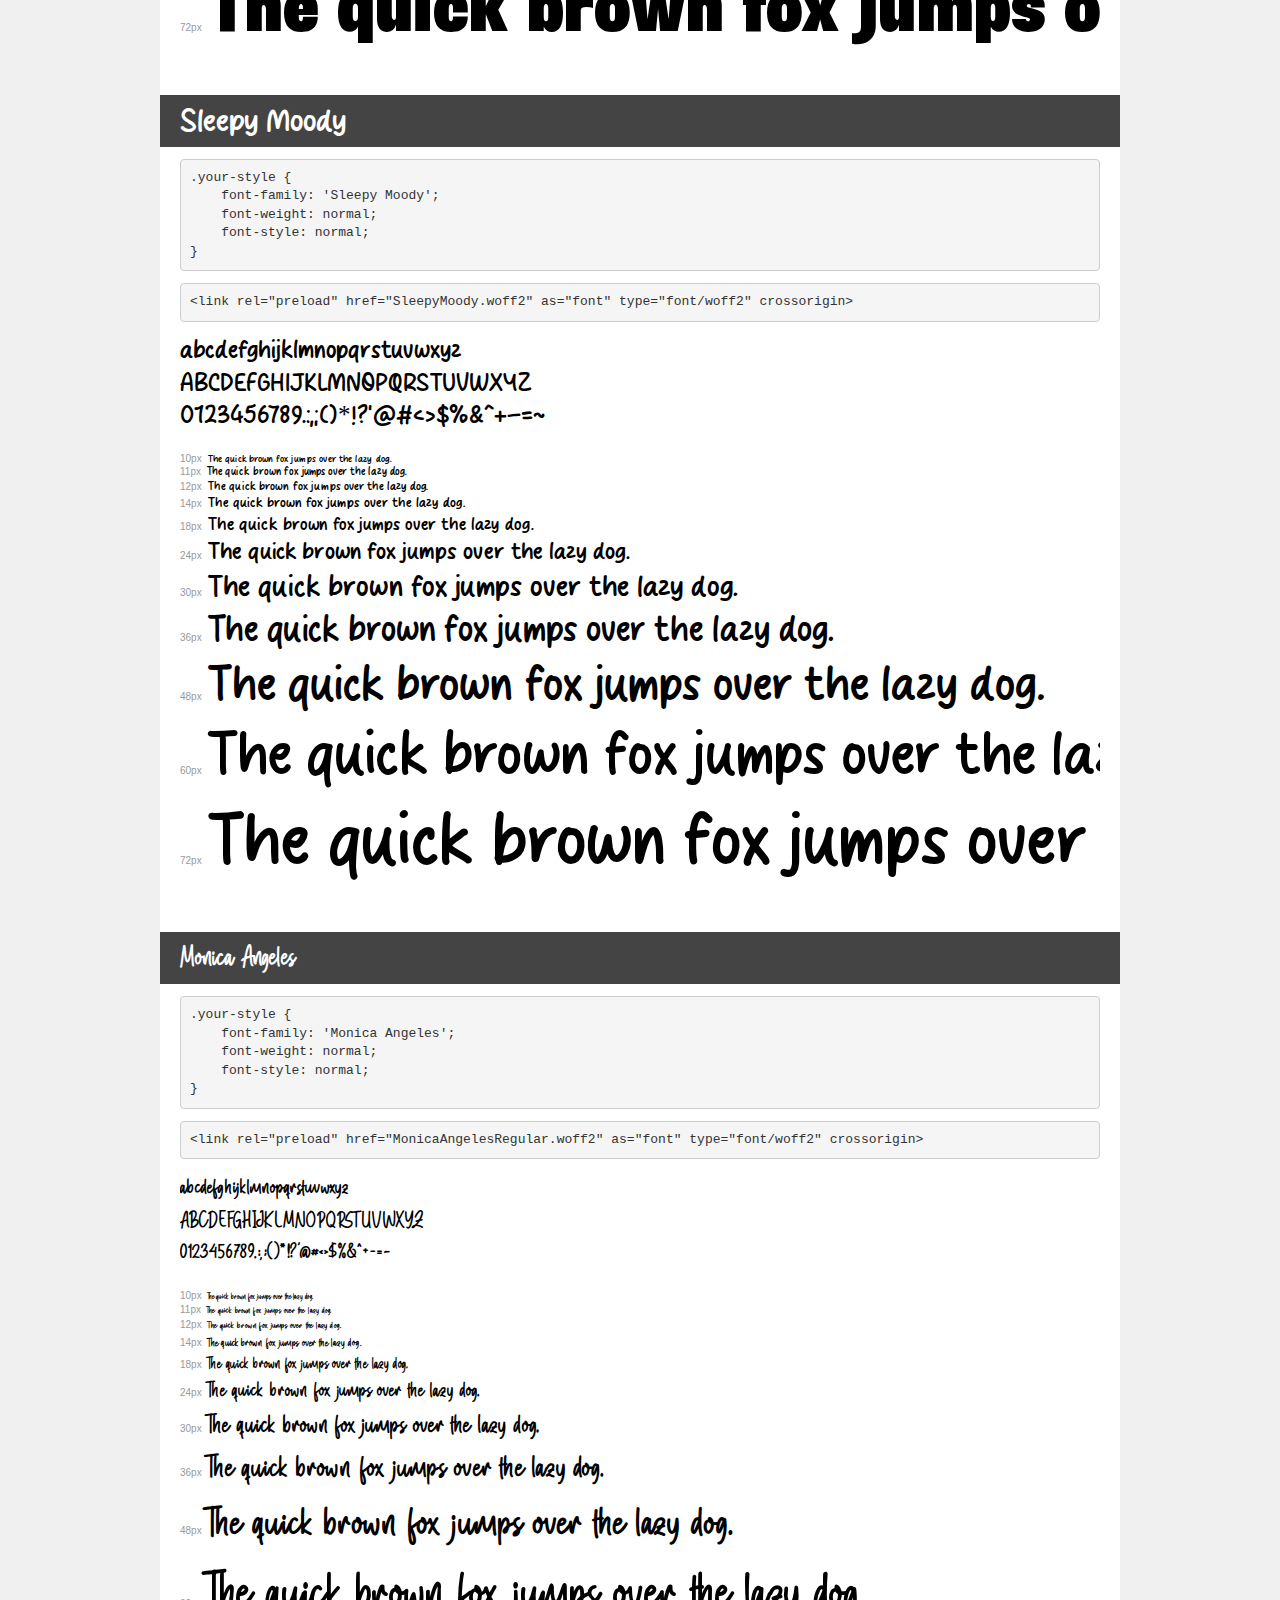
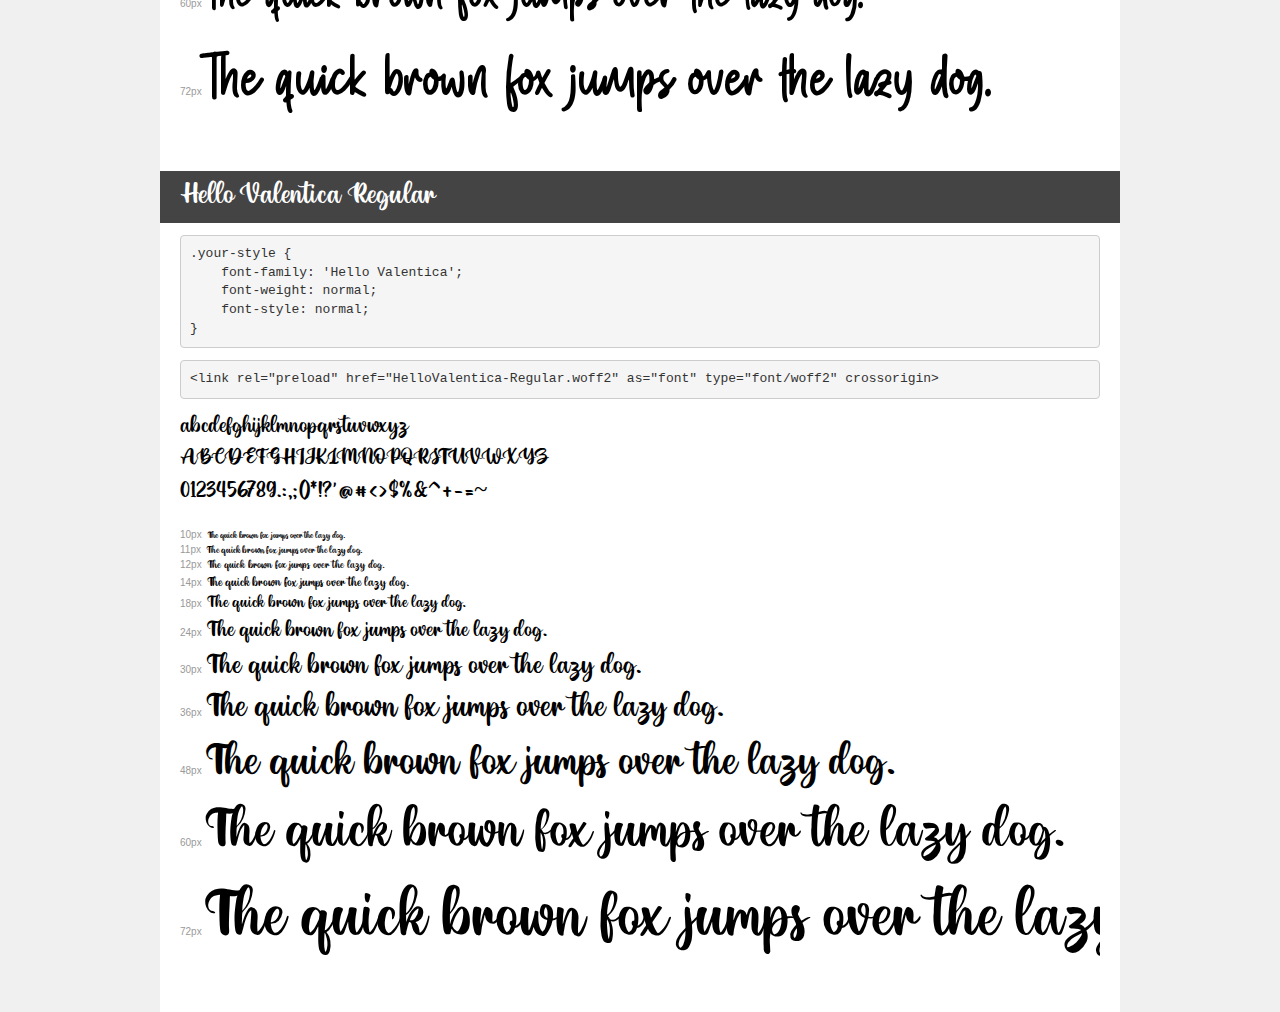
<file: fonts/demo.html>
<!DOCTYPE html>
<html lang="en">
<head>
    <meta charset="utf-8">
    <meta http-equiv="X-UA-Compatible" content="IE=edge">
    <meta name="viewport" content="width=device-width, initial-scale=1">
    <meta name="robots" content="noindex, noarchive">
    <meta name="format-detection" content="telephone=no">
    <title>Transfonter demo</title>
    <link href="stylesheet.css" rel="stylesheet">
    <style>
        /*
        http://meyerweb.com/eric/tools/css/reset/
        v2.0 | 20110126
        License: none (public domain)
        */
        html, body, div, span, applet, object, iframe,
        h1, h2, h3, h4, h5, h6, p, blockquote, pre,
        a, abbr, acronym, address, big, cite, code,
        del, dfn, em, img, ins, kbd, q, s, samp,
        small, strike, strong, sub, sup, tt, var,
        b, u, i, center,
        dl, dt, dd, ol, ul, li,
        fieldset, form, label, legend,
        table, caption, tbody, tfoot, thead, tr, th, td,
        article, aside, canvas, details, embed,
        figure, figcaption, footer, header, hgroup,
        menu, nav, output, ruby, section, summary,
        time, mark, audio, video {
            margin: 0;
            padding: 0;
            border: 0;
            font-size: 100%;
            font: inherit;
            vertical-align: baseline;
        }
        /* HTML5 display-role reset for older browsers */
        article, aside, details, figcaption, figure,
        footer, header, hgroup, menu, nav, section {
            display: block;
        }
        body {
            line-height: 1;
        }
        ol, ul {
            list-style: none;
        }
        blockquote, q {
            quotes: none;
        }
        blockquote:before, blockquote:after,
        q:before, q:after {
            content: '';
            content: none;
        }
        table {
            border-collapse: collapse;
            border-spacing: 0;
        }
        /* demo styles */
        body {
            background: #f0f0f0;
            color: #000;
        }
        .page {
            background: #fff;
            width: 920px;
            margin: 0 auto;
            padding: 20px 20px 0 20px;
            overflow: hidden;
        }
        .font-container {
            overflow-x: auto;
            overflow-y: hidden;
            margin-bottom: 40px;
            line-height: 1.3;
            white-space: nowrap;
            padding-bottom: 5px;
        }
        h1 {
            position: relative;
            background: #444;
            font-size: 32px;
            color: #fff;
            padding: 10px 20px;
            margin: 0 -20px 12px -20px;
        }
        .letters {
            font-size: 25px;
            margin-bottom: 20px;
        }
        .s10:before {
            content: '10px';
        }
        .s11:before {
            content: '11px';
        }
        .s12:before {
            content: '12px';
        }
        .s14:before {
            content: '14px';
        }
        .s18:before {
            content: '18px';
        }
        .s24:before {
            content: '24px';
        }
        .s30:before {
            content: '30px';
        }
        .s36:before {
            content: '36px';
        }
        .s48:before {
            content: '48px';
        }
        .s60:before {
            content: '60px';
        }
        .s72:before {
            content: '72px';
        }
        .s10:before, .s11:before, .s12:before, .s14:before,
        .s18:before, .s24:before, .s30:before, .s36:before,
        .s48:before, .s60:before, .s72:before {
            font-family: Arial, sans-serif;
            font-size: 10px;
            font-weight: normal;
            font-style: normal;
            color: #999;
            padding-right: 6px;
        }
        pre {
            display: block;
            padding: 9px;
            margin: 0 0 12px;
            font-family: Monaco, Menlo, Consolas, "Courier New", monospace;
            font-size: 13px;
            line-height: 1.428571429;
            color: #333;
            font-weight: normal;
            font-style: normal;
            background-color: #f5f5f5;
            border: 1px solid #ccc;
            overflow-x: auto;
            border-radius: 4px;
        }
        /* responsive */
        @media (max-width: 959px) {
            .page {
                width: auto;
                margin: 0;
            }
        }
    </style>
</head>
<body>
<div class="page">
    <div class="demo">
        <h1 style="font-family: 'SteelTongs'; font-weight: normal; font-style: normal;">SteelTongs</h1>
        <pre title="Usage">.your-style {
    font-family: 'SteelTongs';
    font-weight: normal;
    font-style: normal;
}</pre>
        <pre title="Preload (optional)">
&lt;link rel=&quot;preload&quot; href=&quot;SteelTongs.woff2&quot; as=&quot;font&quot; type=&quot;font/woff2&quot; crossorigin&gt;</pre>
        <div class="font-container" style="font-family: 'SteelTongs'; font-weight: normal; font-style: normal;">
            <p class="letters">
                abcdefghijklmnopqrstuvwxyz<br>
ABCDEFGHIJKLMNOPQRSTUVWXYZ<br>
                0123456789.:,;()*!?'@#&lt;&gt;$%&^+-=~
            </p>
            <p class="s10" style="font-size: 10px;">The quick brown fox jumps over the lazy dog.</p>
            <p class="s11" style="font-size: 11px;">The quick brown fox jumps over the lazy dog.</p>
            <p class="s12" style="font-size: 12px;">The quick brown fox jumps over the lazy dog.</p>
            <p class="s14" style="font-size: 14px;">The quick brown fox jumps over the lazy dog.</p>
            <p class="s18" style="font-size: 18px;">The quick brown fox jumps over the lazy dog.</p>
            <p class="s24" style="font-size: 24px;">The quick brown fox jumps over the lazy dog.</p>
            <p class="s30" style="font-size: 30px;">The quick brown fox jumps over the lazy dog.</p>
            <p class="s36" style="font-size: 36px;">The quick brown fox jumps over the lazy dog.</p>
            <p class="s48" style="font-size: 48px;">The quick brown fox jumps over the lazy dog.</p>
            <p class="s60" style="font-size: 60px;">The quick brown fox jumps over the lazy dog.</p>
            <p class="s72" style="font-size: 72px;">The quick brown fox jumps over the lazy dog.</p>
        </div>
    </div>

    <div class="demo">
        <h1 style="font-family: 'Halagar'; font-weight: bold; font-style: normal;">Halagar Extra Bold</h1>
        <pre title="Usage">.your-style {
    font-family: 'Halagar';
    font-weight: bold;
    font-style: normal;
}</pre>
        <pre title="Preload (optional)">
&lt;link rel=&quot;preload&quot; href=&quot;Halagar-ExtraBold.woff2&quot; as=&quot;font&quot; type=&quot;font/woff2&quot; crossorigin&gt;</pre>
        <div class="font-container" style="font-family: 'Halagar'; font-weight: bold; font-style: normal;">
            <p class="letters">
                abcdefghijklmnopqrstuvwxyz<br>
ABCDEFGHIJKLMNOPQRSTUVWXYZ<br>
                0123456789.:,;()*!?'@#&lt;&gt;$%&^+-=~
            </p>
            <p class="s10" style="font-size: 10px;">The quick brown fox jumps over the lazy dog.</p>
            <p class="s11" style="font-size: 11px;">The quick brown fox jumps over the lazy dog.</p>
            <p class="s12" style="font-size: 12px;">The quick brown fox jumps over the lazy dog.</p>
            <p class="s14" style="font-size: 14px;">The quick brown fox jumps over the lazy dog.</p>
            <p class="s18" style="font-size: 18px;">The quick brown fox jumps over the lazy dog.</p>
            <p class="s24" style="font-size: 24px;">The quick brown fox jumps over the lazy dog.</p>
            <p class="s30" style="font-size: 30px;">The quick brown fox jumps over the lazy dog.</p>
            <p class="s36" style="font-size: 36px;">The quick brown fox jumps over the lazy dog.</p>
            <p class="s48" style="font-size: 48px;">The quick brown fox jumps over the lazy dog.</p>
            <p class="s60" style="font-size: 60px;">The quick brown fox jumps over the lazy dog.</p>
            <p class="s72" style="font-size: 72px;">The quick brown fox jumps over the lazy dog.</p>
        </div>
    </div>

    <div class="demo">
        <h1 style="font-family: 'Sleepy Moody'; font-weight: normal; font-style: normal;">Sleepy Moody</h1>
        <pre title="Usage">.your-style {
    font-family: 'Sleepy Moody';
    font-weight: normal;
    font-style: normal;
}</pre>
        <pre title="Preload (optional)">
&lt;link rel=&quot;preload&quot; href=&quot;SleepyMoody.woff2&quot; as=&quot;font&quot; type=&quot;font/woff2&quot; crossorigin&gt;</pre>
        <div class="font-container" style="font-family: 'Sleepy Moody'; font-weight: normal; font-style: normal;">
            <p class="letters">
                abcdefghijklmnopqrstuvwxyz<br>
ABCDEFGHIJKLMNOPQRSTUVWXYZ<br>
                0123456789.:,;()*!?'@#&lt;&gt;$%&^+-=~
            </p>
            <p class="s10" style="font-size: 10px;">The quick brown fox jumps over the lazy dog.</p>
            <p class="s11" style="font-size: 11px;">The quick brown fox jumps over the lazy dog.</p>
            <p class="s12" style="font-size: 12px;">The quick brown fox jumps over the lazy dog.</p>
            <p class="s14" style="font-size: 14px;">The quick brown fox jumps over the lazy dog.</p>
            <p class="s18" style="font-size: 18px;">The quick brown fox jumps over the lazy dog.</p>
            <p class="s24" style="font-size: 24px;">The quick brown fox jumps over the lazy dog.</p>
            <p class="s30" style="font-size: 30px;">The quick brown fox jumps over the lazy dog.</p>
            <p class="s36" style="font-size: 36px;">The quick brown fox jumps over the lazy dog.</p>
            <p class="s48" style="font-size: 48px;">The quick brown fox jumps over the lazy dog.</p>
            <p class="s60" style="font-size: 60px;">The quick brown fox jumps over the lazy dog.</p>
            <p class="s72" style="font-size: 72px;">The quick brown fox jumps over the lazy dog.</p>
        </div>
    </div>

    <div class="demo">
        <h1 style="font-family: 'Monica Angeles'; font-weight: normal; font-style: normal;">Monica Angeles</h1>
        <pre title="Usage">.your-style {
    font-family: 'Monica Angeles';
    font-weight: normal;
    font-style: normal;
}</pre>
        <pre title="Preload (optional)">
&lt;link rel=&quot;preload&quot; href=&quot;MonicaAngelesRegular.woff2&quot; as=&quot;font&quot; type=&quot;font/woff2&quot; crossorigin&gt;</pre>
        <div class="font-container" style="font-family: 'Monica Angeles'; font-weight: normal; font-style: normal;">
            <p class="letters">
                abcdefghijklmnopqrstuvwxyz<br>
ABCDEFGHIJKLMNOPQRSTUVWXYZ<br>
                0123456789.:,;()*!?'@#&lt;&gt;$%&^+-=~
            </p>
            <p class="s10" style="font-size: 10px;">The quick brown fox jumps over the lazy dog.</p>
            <p class="s11" style="font-size: 11px;">The quick brown fox jumps over the lazy dog.</p>
            <p class="s12" style="font-size: 12px;">The quick brown fox jumps over the lazy dog.</p>
            <p class="s14" style="font-size: 14px;">The quick brown fox jumps over the lazy dog.</p>
            <p class="s18" style="font-size: 18px;">The quick brown fox jumps over the lazy dog.</p>
            <p class="s24" style="font-size: 24px;">The quick brown fox jumps over the lazy dog.</p>
            <p class="s30" style="font-size: 30px;">The quick brown fox jumps over the lazy dog.</p>
            <p class="s36" style="font-size: 36px;">The quick brown fox jumps over the lazy dog.</p>
            <p class="s48" style="font-size: 48px;">The quick brown fox jumps over the lazy dog.</p>
            <p class="s60" style="font-size: 60px;">The quick brown fox jumps over the lazy dog.</p>
            <p class="s72" style="font-size: 72px;">The quick brown fox jumps over the lazy dog.</p>
        </div>
    </div>

    <div class="demo">
        <h1 style="font-family: 'Hello Valentica'; font-weight: normal; font-style: normal;">Hello Valentica Regular</h1>
        <pre title="Usage">.your-style {
    font-family: 'Hello Valentica';
    font-weight: normal;
    font-style: normal;
}</pre>
        <pre title="Preload (optional)">
&lt;link rel=&quot;preload&quot; href=&quot;HelloValentica-Regular.woff2&quot; as=&quot;font&quot; type=&quot;font/woff2&quot; crossorigin&gt;</pre>
        <div class="font-container" style="font-family: 'Hello Valentica'; font-weight: normal; font-style: normal;">
            <p class="letters">
                abcdefghijklmnopqrstuvwxyz<br>
ABCDEFGHIJKLMNOPQRSTUVWXYZ<br>
                0123456789.:,;()*!?'@#&lt;&gt;$%&^+-=~
            </p>
            <p class="s10" style="font-size: 10px;">The quick brown fox jumps over the lazy dog.</p>
            <p class="s11" style="font-size: 11px;">The quick brown fox jumps over the lazy dog.</p>
            <p class="s12" style="font-size: 12px;">The quick brown fox jumps over the lazy dog.</p>
            <p class="s14" style="font-size: 14px;">The quick brown fox jumps over the lazy dog.</p>
            <p class="s18" style="font-size: 18px;">The quick brown fox jumps over the lazy dog.</p>
            <p class="s24" style="font-size: 24px;">The quick brown fox jumps over the lazy dog.</p>
            <p class="s30" style="font-size: 30px;">The quick brown fox jumps over the lazy dog.</p>
            <p class="s36" style="font-size: 36px;">The quick brown fox jumps over the lazy dog.</p>
            <p class="s48" style="font-size: 48px;">The quick brown fox jumps over the lazy dog.</p>
            <p class="s60" style="font-size: 60px;">The quick brown fox jumps over the lazy dog.</p>
            <p class="s72" style="font-size: 72px;">The quick brown fox jumps over the lazy dog.</p>
        </div>
    </div>

</div>
</body>
</html>
</file>
<file: css/main-style.css>
@charset "utf-8";
@import url('https://fonts.googleapis.com/css2?family=Mea+Culpa&family=Quicksand:wght@300..700&display=swap');
@import url('../fonts/stylesheet.css');
@import url('all.css');
	
body
{
	background-color: #eeeeee;
	color: #043872; 
	font-family: "Quicksand", Gotham, "Helvetica Neue", Helvetica, Arial, "sans-serif" ;
	font-size: 16px;
	margin: 0
}
.font-subtitle
{
	font-family: "Mea Culpa", cursive;
  	font-weight: 600;
  	font-style: normal;

}

h1{ 
		font-size: 45px;
		background: #EEAECA;
background: linear-gradient( rgba(8, 41, 255, 1) 1%, rgba(255, 177, 117, 1) 55%, rgba(255, 228, 77, 1) 100%);
		-webkit-background-clip: text;
		-webkit-text-fill-color: transparent;
	}
h2{ font-size: 40px; text-shadow:1px 1px 5px rgba(255,255,0,0.8)}
h3{ font-size: 36px}
h4{ font-size: 24px}
h5{ font-size: 20px}
h6{ font-size: 18px}
h1,h2,h3,h4,h5,h6{ margin-bottom: 0; margin-top: 0}
a{ 
	color:#09090E;
	text-decoration:none;
	font-weight: 700;
}
a:hover
{
	color: gold;
}
/*----------------------- layout bo cuc web----small----------*/
.container-fluid
{
	width: 100%; padding-left: 16px; padding-right: 16px
}
/*------------- mobile first-----------------*/
.container
{
	width:95%; margin: auto
}
/*--------------size container cho tablet (ipad)-medium--------------*/
@media (min-width:600px)
{
	.container
	{
		width:90%; margin: auto
	}
	
}
/*--------------size container cho pc 1000----large-----------*/
@media (min-width:1000px)
{
	.container
	{
		width:80%; margin: auto
	}
}
/*---------- chia he thong grid 12 column*/
.col-1{ width: 8.3333%; }
.col-2{ width:16.6666%}
.col-3{ width: 25%}
.col-4{ width: 33.33%}
.col-5{ width:41.66%}
.col-6{ width: 50%}
.col-7{ width:58.33%}
.col-8{ width: 66.66%}
.col-9{ width: 75%}
.col-10{ width: 83.33%}
.col-11{ width: 91.66%}
.col-12{ width: 100%}
[class*="col-"]
{
	padding: 15px;
}
*{ box-sizing: border-box}
.img-100{width: 100%}
.row 
{
	display: flex;
	flex-wrap: wrap;
}
.card
{ 
	background: white;
	border-radius: 15px;
	overflow: hidden;
	border-radius: 4px 4px 10px rgba(0, 0, 0, 0.3);
	box-shadow: 5px 5px gold ;
}
.card-body
{ 
	padding: 16px;
}

footer
{
	background-color:#D7D7D7;
	margin-top: 10px;
	padding-top: 10px;
	padding-bottom: 10px;
}
.text-primary { color: deepskyblue}
.text-secondary { color: blue}
.text-light{ color: #323232}
.text-dark{color: #323232}
.bg-primary { background-color: palegoldenrod}
.bg-secondary { background-color: goldenrod}
.bg-light{background-color:#DDDDDD}
.bg-dark {background-color:#323232}
.btn-primary
{ 
	background-color: deeppink;
	color: white;
	padding: 8px 16px;
	border-radius: 4px
}
.btn-primary:hover{
	background-color: deepskyblue;
	color: white
}
.btn-secondary
{ 
	background-color: deepskyblue;
	color: white;
	padding: 8px 16px;
	border-radius: 4px
}
.btn-secondary:hover{
	background-color:deeppink;
	color: white
}
.btn-outline-primary
{
	border: 1px deeppink inset;
	color: deeppink;
	padding: 8px 16px;
	border-radius: 4px;
	margin:2px ;
	
}
.btn-outline-primary:hover
{
	background-color:deeppink;
	color: white
}
.btn-outline-secondary
{
	color: deepskyblue;
	padding: 8px 16px;
	border-radius: 4px;
	margin:2px ;
}
.btn-outline-secondary:hover
{
	background-color: goldenrod;
	color: white
}
.banner
{
	position: relative;
	z-index: 1;
}
.banner-caption
{
	width: 40%;
	padding: 10px;
	position: absolute;
	right: 10%; top: 20%;
}
ul.menu
{
	display: flex;
	padding: 0;
	list-style: none;
	justify-content:flex-start;
	border-radius: 20px;
}
ul.menu li a
{
	padding: 8px 16px;
	background-color: royalblue;
	color: white;
	margin: 2px;
}
ul.menu li a:hover
{
	background-color: gold;
	color: black;
}

ul.menu li
{
	position: relative;
}

ul.menu .dropdown-menu
{
	width: 200px;
	position: absolute;
	left: 20px; top: 0;
	z-index: 9999;	
	background: #eee;
	opacity: 0;
	transition: all 1s;
}

ul.menu .dropdown-menu a
{
	display: block;
}
ul.menu li:hover>.dropdown-menu
{
	left: 0;
	top: 150%;
	opacity: 1;
}
.my-50 {margin-top: 50px; margin-bottom: 50px}
</file>
<file: fonts/stylesheet.css>
@font-face {
    font-family: 'SteelTongs';
    src: url('SteelTongs.eot');
    src: url('SteelTongs.eot?#iefix') format('embedded-opentype'),
        url('SteelTongs.woff2') format('woff2'),
        url('SteelTongs.woff') format('woff'),
        url('SteelTongs.ttf') format('truetype'),
        url('SteelTongs.svg#SteelTongs') format('svg');
    font-weight: normal;
    font-style: normal;
    font-display: swap;
}

@font-face {
    font-family: 'Halagar';
    src: url('Halagar-ExtraBold.eot');
    src: url('Halagar-ExtraBold.eot?#iefix') format('embedded-opentype'),
        url('Halagar-ExtraBold.woff2') format('woff2'),
        url('Halagar-ExtraBold.woff') format('woff'),
        url('Halagar-ExtraBold.ttf') format('truetype'),
        url('Halagar-ExtraBold.svg#Halagar-ExtraBold') format('svg');
    font-weight: bold;
    font-style: normal;
    font-display: swap;
}

@font-face {
    font-family: 'Sleepy Moody';
    src: url('SleepyMoody.eot');
    src: url('SleepyMoody.eot?#iefix') format('embedded-opentype'),
        url('SleepyMoody.woff2') format('woff2'),
        url('SleepyMoody.woff') format('woff'),
        url('SleepyMoody.ttf') format('truetype'),
        url('SleepyMoody.svg#SleepyMoody') format('svg');
    font-weight: normal;
    font-style: normal;
    font-display: swap;
}

@font-face {
    font-family: 'Monica Angeles';
    src: url('MonicaAngelesRegular.eot');
    src: url('MonicaAngelesRegular.eot?#iefix') format('embedded-opentype'),
        url('MonicaAngelesRegular.woff2') format('woff2'),
        url('MonicaAngelesRegular.woff') format('woff'),
        url('MonicaAngelesRegular.ttf') format('truetype'),
        url('MonicaAngelesRegular.svg#MonicaAngelesRegular') format('svg');
    font-weight: normal;
    font-style: normal;
    font-display: swap;
}

@font-face {
    font-family: 'Hello Valentica';
    src: url('HelloValentica-Regular.eot');
    src: url('HelloValentica-Regular.eot?#iefix') format('embedded-opentype'),
        url('HelloValentica-Regular.woff2') format('woff2'),
        url('HelloValentica-Regular.woff') format('woff'),
        url('HelloValentica-Regular.ttf') format('truetype'),
        url('HelloValentica-Regular.svg#HelloValentica-Regular') format('svg');
    font-weight: normal;
    font-style: normal;
    font-display: swap;
}
</file>
